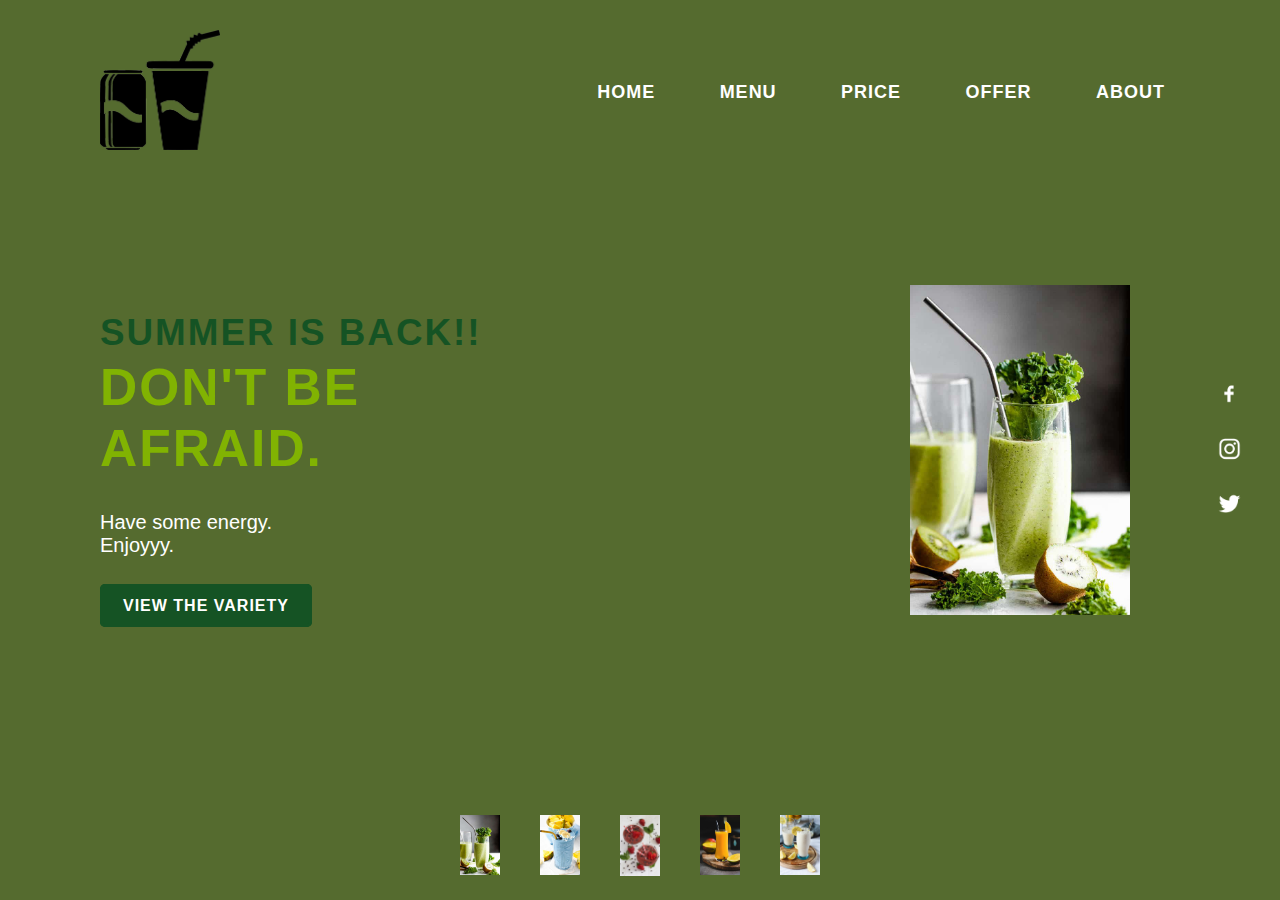
<file: Juice_corner/Juice_corner/index.html>
<!DOCTYPE html>
<html lang="en" dir="ltr">
  <head>
    <meta charset="utf-8">
    <meta name="viewport" content="width=device-width, initial-scale=1.0">
    <title>Juice corner</title>
    <link rel="stylesheet" href="style.css">
    <link rel="stylesheet" href="https://cdnjs.cloudflare.com/ajax/libs/font-awesome/5.14.0/css/all.min.css">
    <link rel="icon" href="images/icon.png">
  </head>
  <body>
    <section class="sec">
      <input type="checkbox" id="check">
      <header>
        </div>
        <a href="#" class="logo"><img src="images/logo1.jpg" alt=""></a>
        <div class="navigation">
          <a href="#">Home</a>
          <a href="#">Menu</a>
          <a href="#">Price</a>
          <a href="#">Offer</a>
          <a href="#">About</a>
        </div>
        <label for="check">
        <i class="fas fa-bars menu-btn"></i>
        <i class="fas fa-times close-btn"></i>
        </label>
      </header>
      <div class="content">
        <div class="info">
          <h2>Summer is back!!<br><span>Don't be afraid.</span></h2>
          <p>Have some energy.<br>Enjoyyy.</p>
          <a href="#" class="info-btn">View the variety</a>
        </div>
        <div class="imgBox">
        <img src="images/b1.jpg" alt="" class="mn">
      </div>
      </div>
      <ul class="thumb">
        <li><img src="images/b1.jpg" alt="" onclick="imageSlider('images/b1.jpg');colorChange('#556b2f')"></li>
        <li><img src="images/b2.jpg" alt="" onclick="imageSlider('images/b2.jpg');colorChange('#add8e6')"></li>
        <li><img src="images/b3.jpg" alt="" onclick="imageSlider('images/b3.jpg');colorChange('#cd5c5c')"></li>
        <li><img src="images/b4.jpg" alt="" onclick="imageSlider('images/b4.jpg');colorChange('#fcf75e')"></li>
        <li><img src="images/lm.jpg" alt="" onclick="imageSlider('images/lm.jpg');colorChange('#636363')"></li>
      </ul>
      <ul class="media-icons">
        <li><a href="#"><img src="images/fb.png" alt="">
</a></li>
<li><a href="#"><img src="images/ig.png" alt="">
</a></li>
<li><a href="#"><img src="images/tw.png" alt="">
</a></li>
      </ul>
    </section>
<script src="main.js"></script>
  </body>
</html>
</file>
<file: Juice_corner/Juice_corner/style.css>
* {
    margin: 0;
    padding: 0;
    box-sizing: border-box;
    font-family:Arial, Helvetica, sans-serif
  }
  ::-webkit-scrollbar {
    width: 10px;
  }
  ::-webkit-scrollbar-track {
    background: #fff;
  }
  ::-webkit-scrollbar-thumb {
    background: #155324;
    border-radius: 12px;
    transition: all 1s ease;
  }
  
  ::-webkit-scrollbar-thumb:hover {
    background: #81b302;
  }
  section {
    position: relative;
    width: 100%;
    min-height: 100vh;
    padding: 100px;
    display: flex;
    justify-content: center;
    align-items: center;
    background: #556b2f;
    transition: 0.5s;
  }
  
  header {
    position: absolute;
    top: 0;
    width: 100%;
    padding: 30px 100px;
    display: flex;
    justify-content: space-between;
    align-items: center;
  }
  
  label {
    display: none;
  }
  
  header .logo img {
    position: relative;
    max-width: 120px;
  }
  
  header .navigation a {
    color: #fff;
    font-size: 18px;
    text-decoration: none;
    font-weight: 700;
    letter-spacing: 1px;
    text-transform: uppercase;
    padding: 2px 15px;
    transition: 0.3s;
  }
  
  header .navigation a:not(:last-child) {
    margin-right: 30px;
  }
  
  .content {
    width: 100%;
    position: relative;
    display: flex;
    justify-content: space-between;
    align-items: center;
  }
  .content .info {
    position: relative;
    max-width: 600px;
    font-weight: 900;
    margin-top: 20px;
  }
  .content .info h2 {
    color: #155324;
    font-size: 2.3em;
    text-transform: uppercase;
    font-weight: 900;
    letter-spacing: 2px;
    line-height: 1.5em;
    margin-bottom: 30px;
  }
  
  .content .info h2 span {
    color: #81b302;
    font-size: 1.4em;
  }
  
  .content .info p {
    font-size: 20px;
    font-weight: 500;
    margin-bottom: 40px;
    color: #fff;
  }
  
  .content .info-btn {
    color: #fff;
    background: #155324;
    text-decoration: none;
    border: 3px solid #155324;
    text-transform: uppercase;
    font-weight: 700;
    letter-spacing: 1px;
    padding: 10px 20px;
    border-radius: 5px;
    transition: 0.3s;
    transition-property: background;
  }
  
  .content .info-btn:hover {
    color: #155324;
    background: none;
    border: 3px solid #155324;
    margin-top: 50px;
  }
  .content .imgBox {
    width: 600px;
    display: flex;
    padding-right: 50px;
    justify-content: flex-end;
  }
  .content .imgBox img {
    max-width: 220px;
  }
  .thumb {
    position: absolute;
    left: 50%;
    bottom: 20px;
    transform: translateX(-50%);
    display: flex;
  }
  .thumb li {
    list-style: none;
    display: inline-block;
    margin: 0 20px;
    cursor: pointer;
    transition: 0.5s;
  }
  .thumb li:hover {
    transform: translateY(-15px);
  }
  .thumb li img {
    max-width: 40px;
  }
  .media-icons {
    position: absolute;
    top: 50%;
    right: 30px;
    transform: translateY(-50%);
    display: flex;
    justify-content: center;
    align-items: center;
    flex-direction: column;
    height: 41px;
    width: 41px;
  }
  .media-icons li {
    list-style: none;
  }
  .media-icons li a {
    display: inline-block;
    margin: 5px 0;
    transform: scale(0.6);
  }
  .media-icons li a img {
    height: 41px;
    width: 41px;
  }
  
  #check {
    z-index: 3;
    display: none;
  }
  
  
  @media (max-width: 960px) {
    header .navigation {
      display: none;
    }
  
    label {
      display: block;
      font-size: 25px;
      cursor: pointer;
      transition: 0.3s;
      color: #fff;
      transition: 1s ease;
    }
  
    label:hover {
      color: #fff;
    }
  
    label .close-btn {
      display: none;
    }
  
    #check:checked ~ header .navigation {
      z-index: 2;
      position: fixed;
      top: 0;
      bottom: 0;
      left: 0;
      right: 0;
      background: #e6e6fa;;
      display: flex;
      flex-direction: column;
      justify-content: center;
      align-items: center;
    }
  
    #check:checked ~ header .navigation a {
      font-weight: 700;
      margin-right: 0;
      margin-bottom: 50px;
      letter-spacing: 2px;
    }
  
    #check:checked ~ header label .close-btn {
      z-index: 2;
      position: fixed;
      display: block;
    }
  
    #check:checked ~ header label .menu-btn {
      display: none;
    }
  
    label .menu-btn {
      position: absolute;
    }
    header {
      padding: 30px 55px;
    }
    header .logo img {
      position: absolute;
    }
    section {
      padding: 40px;
    }
    .content .info h2 {
      font-size: 45px;
      line-height: 50px;
    }
  
    .content .info h2 span {
      font-size: 40px;
      font-weight: 600;
    }
  
    .content .info p {
      font-size: 14px;
    }
    .thumb li img {
      max-width: 22px;
    }
  }
  @media (max-width: 835px) {
    section {
      padding-bottom: 140px;
    }
    .content {
      flex-direction: column;
      margin-top: 80px;
    }
    .content .info {
      position: relative;
      max-width: 100%;
    }
    .content .imgBox {
      width: 100%;
      display: flex;
      padding-right: 0;
      margin-top: 50px;
      justify-content: center;
    }
    .content .imgBox img {
      max-width: 150px;
    }
    .thumb li img {
      max-width: 30px;
    }
  }
  @media (max-width: 560px) {
    header {
      padding: 30px 40px;
    }
    .content .info h2 {
      font-size: 35px;
      line-height: 40px;
    }
  
    .content .info h2 span {
      font-size: 30px;
      font-weight: 600;
    }
  
    .content .info p {
      font-size: 14px;
    }
    .media-icons {
      position: absolute;
      top: 50%;
      right: 0;
      width: 50px;
      transform: translateY(-50%);
      display: flex;
      justify-content: center;
      align-items: center;
    }
  }
</file>
